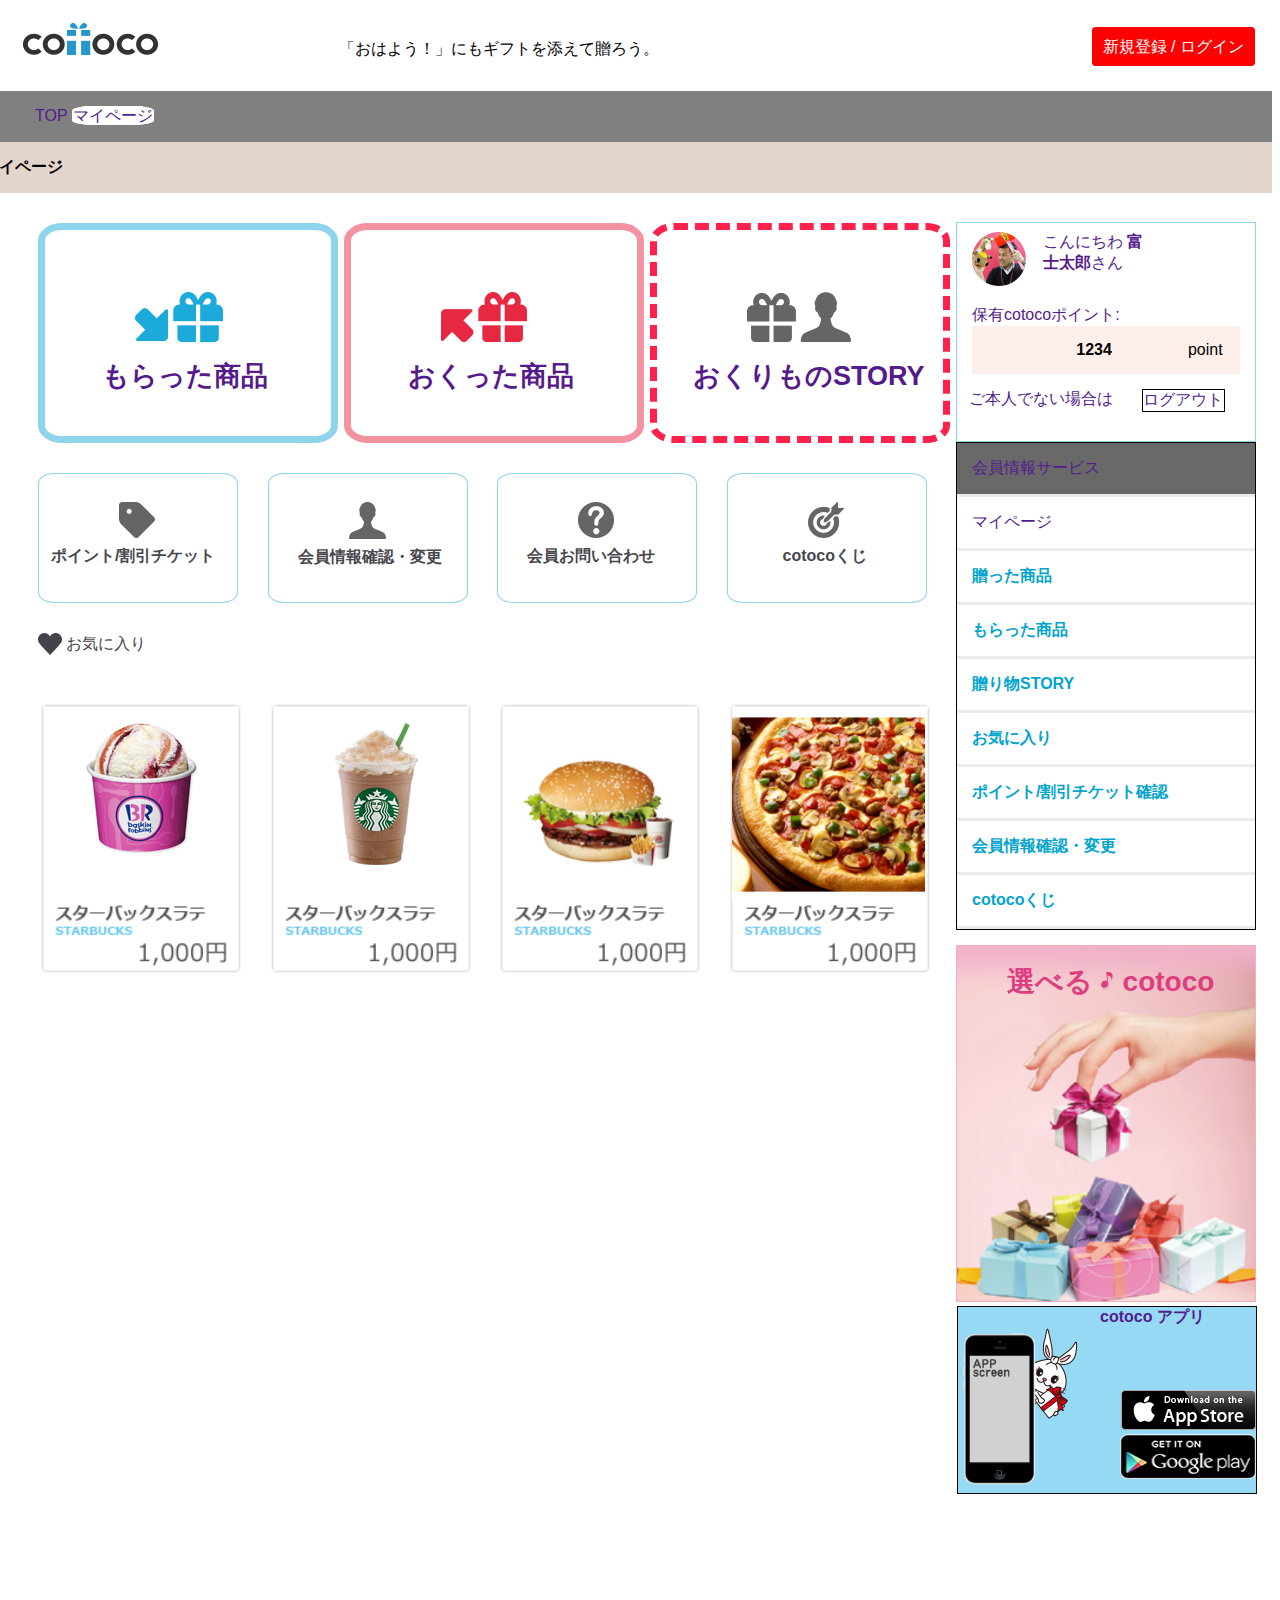
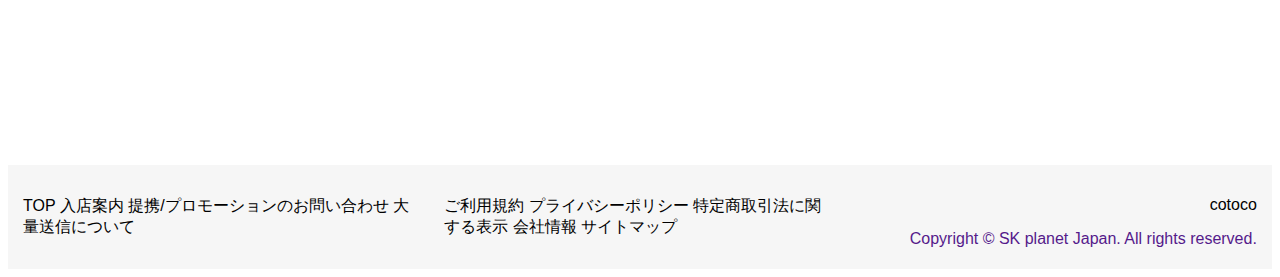
<file: layout/index.html>
<!DOCTYPE html>
<html lang="en">

<head>
    <meta charset="UTF-8">
    <meta http-equiv="X-UA-Compatible" content="IE=edge">
    <meta name="viewport" content="width=device-width, initial-scale=1.0">
    <title>Document</title>
    <link rel="stylesheet" href="grid.css">
    <link rel="stylesheet" href="style.css">

</head>

<body>
    <section id="sec-top-bar">
        <div class="container">
            <div class="row">
                <div class="col-3">
                    <div class="logo">
                        <img src="images/logo.png" alt="">
                    </div>
                </div>
                <div class="col-5">
                    <div class="welcome">
                        <p>「おはよう！」にもギフトを添えて贈ろう。</p>
                    </div>
                </div>
                <div class="col-4">
                    <div class="action">
                        <a class="action-link" href="">新規登録 / ログイン</a>
                    </div>
                </div>
            </div>
        </div>
    </section>

    <section id="trangcuatoi">
        <div class="container">
            <div class="row">
                <div class="col-12">
                    <div class="menu">
                        <span><a href="">TOP</a></span>
                        <span class="top"> <a href=""> マイページ</a></span>
                    </div>
                </div>
            </div>
        </div>
    </section>
    <section id="chu">
        <div class="container">
            <div class="row">
                <div class="col-12">
                    <div class="chu">
                        <span class="font-weight">マイページ</span>
                    </div>
                </div>
            </div>
        </div>
    </section>

    <section id="thongtin">
        <div class="container">
            <div class="row">
                <div class="col-9">
                    <div class="row">
                        <div class="col-4">
                            <div class="dichvu dichvu-1">
                                <div class="anh">
                                    <img src="images/border1.png" alt="">
                                    <img src="images/border11.png" alt="">
                                </div>
                                <div class="font-weight">
                                    <a href="" class="chu">もらった商品 </a>
                                </div>
                            </div>
                        </div>
                        <div class="col-4">
                            <div class="dichvu dichvu-2">
                                <div class="anh">
                                    <img src="images/border22.png" alt="">
                                    <img src="images/border2.png" alt="">
                                </div>
                                <a href="" class="chu">おくった商品 </a>
                            </div>
                        </div>
                        <div class="col-4">
                            <div class="dichvu dichvu-3">
                                <div class="anh">
                                    <img src="images/border33.png" alt="">
                                    <img src="images/border3.png" alt="">
                                </div>
                                <a href="" class="chu3">おくりものSTORY</a>
                            </div>
                        </div>
                    </div>
                    <!-- ///////////////////////////////////////////////////////////////////// -->

                    <div class="row" id="tag">
                        <div class="col-3">
                            <div class="thongtin">
                                <div class="kyhieu">
                                    <img src="images/tag1.png" alt="">
                                </div>
                                <a href="" class="tagchu1">ポイント/割引チケット</a>
                            </div>
                        </div>
                        <div class="col-3">
                            <div class="thongtin">
                                <div class="kyhieu">
                                    <img src="images/tag2.png" alt="">
                                </div>
                                <a href="" class="tagchu">会員情報確認・変更</a>
                            </div>
                        </div>
                        <div class="col-3">
                            <div class="thongtin">
                                <div class="kyhieu">
                                    <img src="images/tag3.png" alt="">
                                </div>
                                <a href="" class="tagchu">会員お問い合わせ</a>
                            </div>
                        </div>
                        <div class="col-3">
                            <div class="thongtin">
                                <div class="kyhieu">
                                    <img src="images/tag4.png" alt="">
                                </div>
                                <a href="" class="tagchu4">cotocoくじ</a>
                            </div>
                        </div>
                    </div>

                    <div class="row">
                        <div class="col-12">
                            <div class="tieude">
                                <img src="images/anhtim.png" alt="" class="tim">
                                <a href="" class="anhtieude">お気に入り</a>
                            </div>
                        </div>
                    </div>
                    <!-- ///////////////////////////////////////////////////////////////////// -->
                    <div class="row" id="sanpham">
                        <div class="col-3">
                            <div class="sanpham">
                                <div class="anhsanpham">
                                    <img src="images/sanpham1.png" alt="">
                                    <img src="images/sanpham11.png" class="anh2" alt="">
                                </div>


                            </div>
                        </div>
                        <div class="col-3">
                            <div class="sanpham">
                                <div class="anhsanpham">
                                    <img src="images/sanpham2.png" alt="">
                                    <img src="images/sanpham11.png" class="anh2" alt="">
                                </div>
                            </div>
                        </div>
                        <div class="col-3">
                            <div class="sanpham">
                                <div class="anhsanpham">
                                    <img src="images/sanpham3.png" alt="" class="hamburgers">
                                    <img src="images/sanpham11.png" class="anh2" alt="">
                                </div>
                            </div>
                        </div>
                        <div class="col-3">
                            <div class="sanpham">
                                <div class="anhsanpham">
                                    <img src="images/sanpham4.png" alt="" class="anhcuoi">
                                    <img src="images/sanpham11.png" class="anh2" alt="">
                                </div>
                            </div>
                        </div>
                    </div>
                </div>
                <!-- /////////////////////////////////SIDEBAR//////////////////// -->

                <div class="col-3" id="position">
                    <div class="row" id="image-sidebar">
                        <div class="col-3">
                            <div class="sidebar">
                                <div class="anh-sidebar">
                                    <img src="images/anh-sidebar.png" alt="">
                                </div>
                            </div>
                        </div>
                        <div class="col-6">
                            <div class="name-people">
                                <a href="">こんにちわ <span class="font-weight">富士太郎</span>さん</a>
                            </div>
                        </div>
                        <div class="col-3">
                        </div>
                    </div>
                    <a href="" class="poin-cototo">保有cotocoポイント:</a>
                    <div class="row" id="poin">
                        <div class="col-4"></div>
                        <div class="col-5 poin">1234</div>
                        <div class="col-3">point</div>
                    </div>
                    <div class="row" id="sidebar-duoi">
                        <div class="col-9">
                            <div class="sidebarleft">
                                <a href="">ご本人でない場合は</a>
                            </div>
                        </div>
                        <div class="col-3">
                            <div class="sidebarright">
                                <a href="">ログアウト</a>
                            </div>
                        </div>
                    </div>

                    <div class="row">
                        <div class="col-12">
                            <div class="categoryname">
                                <ul class="menu-sidebar">
                                    <li class="border-sidebar-black">
                                        <a href="">会員情報サービス</a>
                                    </li>
                                    <li class="border-sidebar-box">
                                        <a href="">マイページ</a>
                                    </li>
                                    <li class="border-sidebar">
                                        <a href="" class="sidebar-text" >贈った商品</a>
                                    </li>
                                    <li class="border-sidebar">
                                        <a href=""  class="sidebar-text">もらった商品</a>
                                    </li>
                                    <li class="border-sidebar">
                                        <a href="" class="sidebar-text">贈り物STORY</a>
                                    </li>
                                    <li class="border-sidebar">
                                        <a href="" class="sidebar-text">お気に入り</a>
                                    </li>
                                    <li class="border-sidebar">
                                        <a href="" class="sidebar-text">ポイント/割引チケット確認</a>
                                    </li>
                                    <li class="border-sidebar">
                                        <a href="" class="sidebar-text">会員情報確認・変更</a>
                                    </li>
                                    <li class="border-sidebar">
                                        <a href="" class="sidebar-text">cotocoくじ</a>
                                    </li>
                                </ul>
                            </div>
                        </div>
                    </div>

                    <div class="row">
                        <div class="imagesidebar">
                            <div class="luachon">
                                <a href="" class="name-luachon">選べる</a>
                                <img src="images/notnhac.png" alt="" class="notnhac">
                                <a href="" class="name_thuonghieu">cotoco</a>
                            </div>
                            <img src="images/Layer2.png" alt="" class="hinhanh">
                        </div>
                    </div>


                    <div class="row">
                        <div class="imagesidebar2">
                            <div class="thuonghieu">
                                <a href="" class="name-thuonghieu">cotoco アプリ</a>
                            </div>
                            <div class="ungdung">
                                <img src="images/iphone5c.png" alt="" class="iphone">
                                <img src="images/anhtho.png" alt="" class="tho">
                                <div class="lienket">
                                    <img src="images/appstore.png" alt="" class="appstore">
                                    <img src="images/googleplay.png" alt="" class="googleplay">
                                </div>
                            </div>
                        </div>
                    </div>



                </div>
            </div>
        </div>

    </section>
    <section>
        <div class="container" id="footer">
            <div class="row">
                <div class="col-4">
                    <div class="footer-left">
                        <p>TOP 入店案内 提携/プロモーションのお問い合わせ 大量送信について</p>
                    </div>
                </div>
                <div class="col-4">
                    <div class="footer-center">
                        <p>ご利用規約 プライバシーポリシー 特定商取引法に関する表示 会社情報 サイトマップ</p>
                    </div>
                </div>
                <div class="col-4">
                    <div class="copyright">
                        <div class="nameweb">
                            <p>cotoco </p>
                        </div>
                        <div class="thongtin-copyright">
                            <a href="">Copyright © SK planet Japan. All rights reserved.</a>
                        </div>
                    </div>
                </div>
            </div>
        </div>
    </section>
    <section>
        <div class="container"></div>
    </section>

</body>

</html>
</file>
<file: layout/grid.css>
* {
  box-sizing: border-box;
  text-decoration: none;
}
.col-1 {
  width: 8.33%;
}
.col-2 {
  width: 16.66%;
}
.col-3 {
  width: 25%;
}
.col-4 {
  width: 33.33%;
}
.col-5 {
  width: 41.66%;
}
.col-6 {
  width: 50%;
}

.col-7 {
  width:58.33% ;
}

.col-8 {
  width:66.66% ;
}

.col-9 {
  width: 75%;
}
.col-10 {
  width:83.33% ;
}
.col-11 {
  width: 91.66%;
}
.col-12 {
  width: 100%;
}
[class*="col-"] {
  border: none;
  float: left;
  padding: 15px;
 
}
.row::after{
    content: "";
    clear: both;
    display: table;
}
html{
    font-family: "Lucida Sans",sans-serif;
}
.bg-dark{
  background-color: black;
}
/*Cho thẻ bọc class container canh giữa và co nội dung vào*/
.container{
  max-width: 1500px;
  margin: 0px auto;
  
}
</file>
<file: layout/style.css>
.action a {
  background-color: red;
  border: 1px solid red;
  border-radius: 4px;
  text-decoration: none;
  color: white;
  padding: 10px;
}
section#trangcuatoi {
  background-color: gray;
  margin-left: -8px;
}
.action {
  margin: 14px 0px 0px 226px;
}
a.chu {
  background-color: white;
  font-weight: 900;
  font-size: 27px;
  margin-left: 57px;
}
a.chu3 {
  font-weight: 900;
  font-size: 27px;
  margin-left: 36px;
}

html {
  font-family: "Lucida Sans", "Lucida Sans Regular", "Lucida Grande",
    "Lucida Sans Unicode", Geneva, Verdana, sans-serif;
}
.dichvu {
  border: 7px solid #8dd4ec;
  height: 220px;
  border-radius: 8%;
  width: 300px;
  background-color: white;
}
.anh {
  padding: 90px;
  margin: -28px 0px -78px 0px;
}
.chu {
  margin: 0px 0px 0px 92px;
}
.dichvu-2 {
  border-color: #f393a1;
  background-color: white;
}
.dichvu-3 {
  border-color: #ff204c;
  border-style: dashed;
  background-color: white;
}

ul {
  list-style: none;
}
.thongtin {
  border: 1px solid #8dd4ec;
  height: 130px;
  border-radius: 8%;
  width: 200px;
}
div#tag {
  background-color: white;
}
.kyhieu {
  padding: 28px;
  margin: 0px 0px -24px 52px;
}
a.tagchu {
  margin: 0px 0px 0px 29px;
}
a.tagchu4 {
  margin: 0px 0px 0px 55px;
}
a.tagchu1,
.tagchu4,
.tagchu {
  margin: 0px 0px 0px 12px;
  font-size: 16px;
  font-weight: 900;
  color: #47474d;
}
a.anhtieude {
  color: #44434b;
  font-weight: 500;
}
img.tim {
  margin-bottom: -6px;
}

.sanpham {
  height: 250px;
  border-radius: 8%;
  width: 200px;
}
.anhsanpham {
  padding: 38px;
  margin: 0px 0px 0px 0px;
  position: relative;
}
img.anh2 {
  position: absolute;
}
img.anh2 {
  width: 200px;
}
img:last-child {
  z-index: -1;
  top: 19px;
  left: 3px;
}
img.anhcuoi {
  margin-left: -33px;
  width: 193px;
  margin-top: -15px;
}
img.hamburgers {
  margin: 26px 0px 0px -14px;
  width: 168px;
}
div#position {
  border: 1px solid #8dd4ec;
  width: 300px;
  height: 220px;
  margin: 29px 0px 0px 0px;
}
span.font-weight {
  font-weight: 900;
}
div#image-sidebar {
  margin: -21px 0px 0px -15px;
}
div#poin {
  background-color: #ffefeb;
}
.col-5.poin {
  font-weight: 900;
}
.sidebarleft {
  margin-left: -18px;
}
.sidebarright {
  margin-left: -46px;
  border: 1px solid black;
}
span.top {
  border: 1px solid white;
  border-radius: 25%;
  background-color: white;
}
section#chu {
  margin-left: -132px;
  background-color: #e4d5cc;
}
.menu {
  margin-left: 20px;
}
.categoryname {
  border: 1px solid black;
  width: 300px;
  margin-left: -31px;
}
p.border-sidebar {
  border-bottom: 3px solid #edebeb;
  height: 39px;
  color: #999999;
}
p.border-sidebar.blue,
.blue {
  color: #02a4cd;
}
img.hinhanh {
  border: 1px solid #f1b1b8;
  width: 300px;
  margin-left: -16px;
  background-color: #F1B1CA;
}
.iphone {
  height: 160px;
}
.imagesidebar2 {
  border: 1px solid black;
  width: 300px;
  margin-left: -15px;
  background-color: #95d9f5;
  position: relative;
}
div#footer {
  margin: 800px 0px 0px 0px;
}
.copyright {
  float: right;
}
.nameweb {
  text-align: right;
}
div#footer {
  background-color: #f6f6f6;
}

img.appstore {
  float: right;
  margin-top: -103px;
}
img.googleplay {
  float: right;
  margin-top: -59px;
  width: 136px;
  height: 45px;
}

.thuonghieu {
  margin: 0px 0px 0px 142px;
  font-weight: 900;
}
a.name-luachon,
.notnhac,
.name_thuonghieu {
  color: #de3e80;
}
.luachon {
  position: absolute;
  padding-top: 18px;
  padding-left: 35px;
  font-size: 28px;
  font-weight: 600;
}
li.border-sidebar-black, .border-sidebar ,.border-sidebar-box {
  border-bottom: 3px solid #edebeb;
  padding: 15px;
}
ul.menu-sidebar {
  margin: 0;
  padding: 0;
}
li.border-sidebar-black {
  background-color: #696969;
}
a.sidebar-text {
  color: #02a4cd;
  font-weight: 600;
}
img.tho {
  margin: 0px 0px 70px -25px;
  height: 100%;
}
.iphone {
  height: 160px;
  position: relative;
  overflow: hidden;
}
</file>
